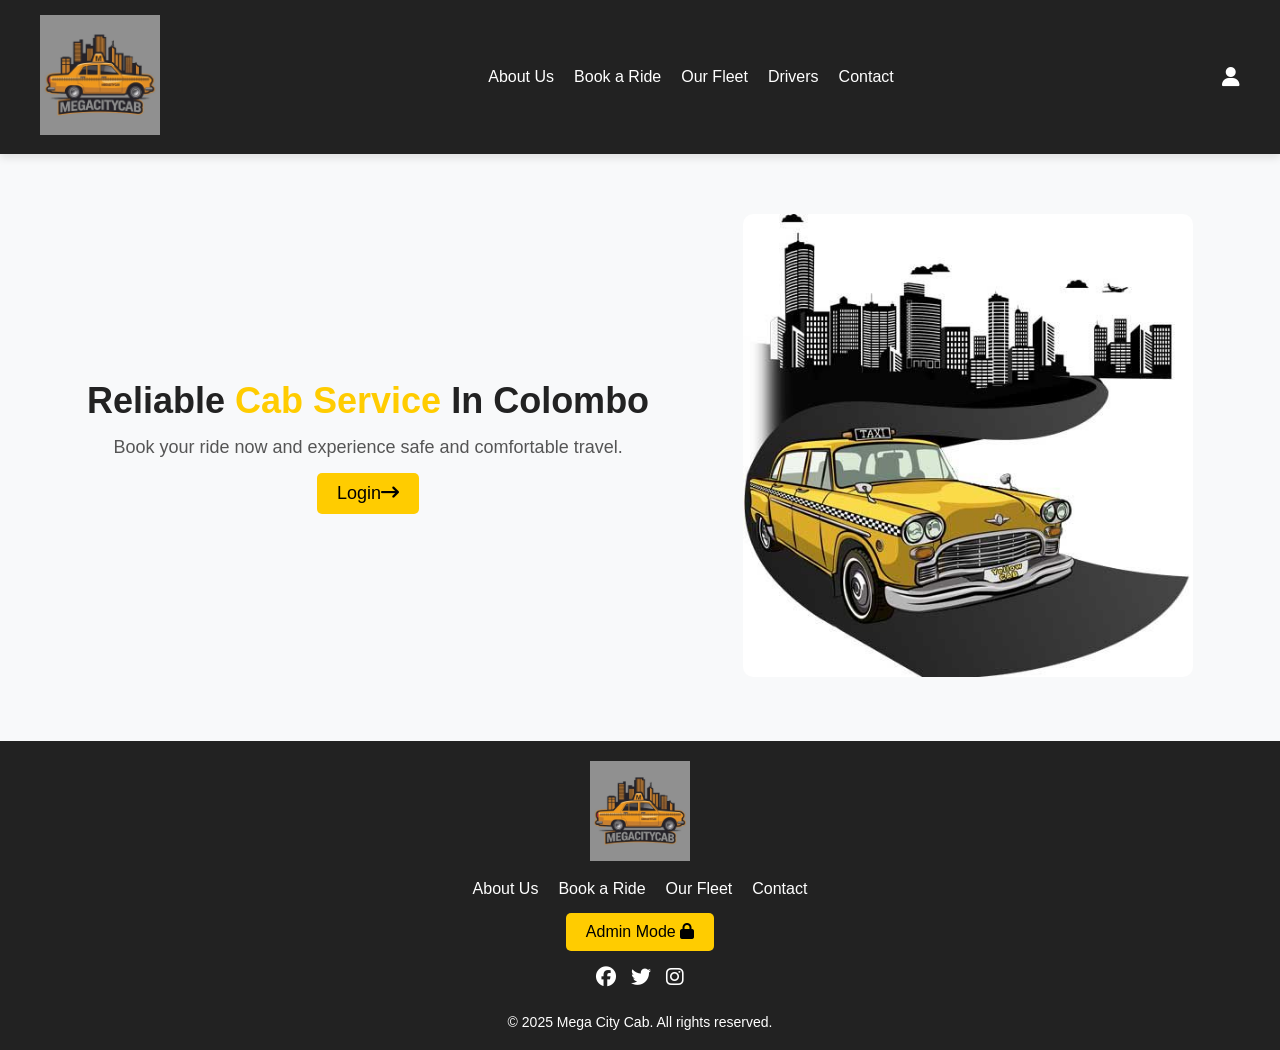
<file: web/index.html>
<!DOCTYPE html>
<html lang="en">
<head>
    <link rel="stylesheet" href="https://cdnjs.cloudflare.com/ajax/libs/font-awesome/6.5.2/css/all.min.css">
    <link rel="shortcut icon" href="IMAGES/Logo.png" type="image/x-icon">
    <meta charset="UTF-8">
    <meta http-equiv="X-UA-Compatible" content="IE=edge">
    <meta name="viewport" content="width=device-width, initial-scale=1.0">
    <title>Mega City Cab</title>
    <link rel="stylesheet" href="css/styles.css">
</head>
<body>

<header>
   <div class="header">
    <div class="logo">
        <img src="IMAGES/Logo.png" alt="Mega City Cab">
    </div>
    <div class="navbar">
        <ul>
            <a href="login.html"><li>About Us</li></a>
            <a href="login.html"><li>Book a Ride</li></a>
            <a href="login.html"><li>Our Fleet</li></a>
            <a href="login.html"><li>Drivers</li></a>
            <a href="login.html"><li>Contact</li></a>
        </ul>
    </div>
    <div class="icons">
        <ul>
            <a href="login.html">
                <li class="fa-solid fa-user" id="user"></li>
            </a>
        </ul>
    </div>
   </div>
</header>

<div class="home">
    <div class="main-slide">
        <div>
            <h1>Reliable <span>Cab Service</span> In Colombo</h1>
            <p>Book your ride now and experience safe and comfortable travel.</p>
            <a href="login.html">
                <button class="menu-btn">Login<i class="fa-solid fa-arrow-right-long"></i></button>
            </a>
        </div>
        <div>
            <img src="IMAGES/Home.jpg" alt="Taxi Service">
        </div>
    </div>
</div>

<footer>
    <div class="footer-container">
        <div class="footer-logo">
            <img src="IMAGES/Logo.png" alt="Mega City Cab">
        </div>
        <div class="footer-links">
            <ul>
                <li><a href="login.html">About Us</a></li>
                <li><a href="login.html">Book a Ride</a></li>
                <li><a href="login.html">Our Fleet</a></li>
                <li><a href="login.html">Contact</a></li>
            </ul>
        </div>
        <div class="footer-admin">
            <a href="adminlogin.html">
                <button class="admin-btn">Admin Mode <i class="fa-solid fa-lock"></i></button>
            </a>
        </div>
        <div class="footer-social">
            <a href="#"><i class="fa-brands fa-facebook"></i></a>
            <a href="#"><i class="fa-brands fa-twitter"></i></a>
            <a href="#"><i class="fa-brands fa-instagram"></i></a>
        </div>
        <p>&copy; 2025 Mega City Cab. All rights reserved.</p>
    </div>
</footer>

</body>
</html>
</file>
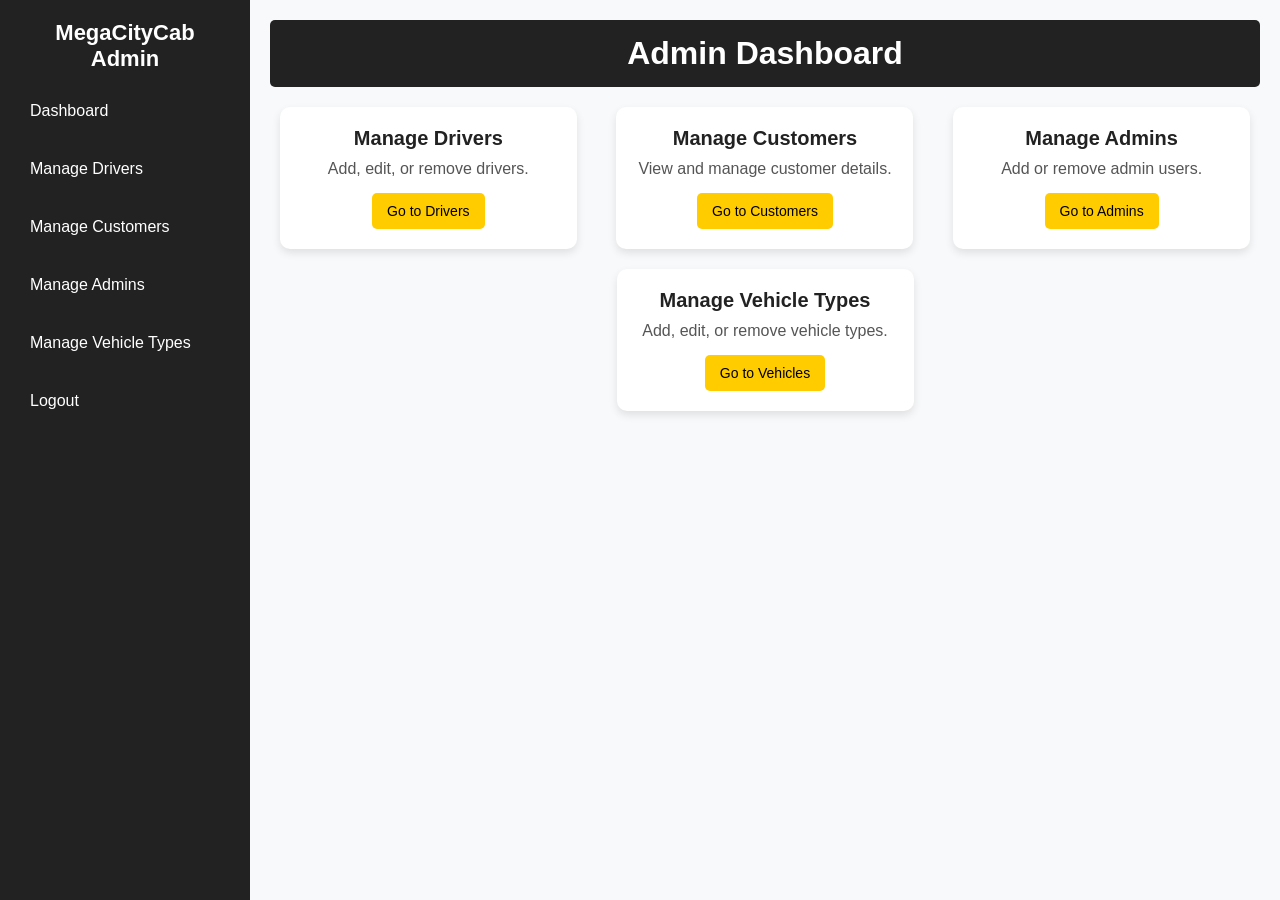
<file: web/admin.html>
<!DOCTYPE html>
<html lang="en">
<head>
    <meta charset="UTF-8">
    <meta name="viewport" content="width=device-width, initial-scale=1.0">
    <title>Admin Dashboard - MegaCityCab</title>
    <link rel="stylesheet" href="css/admin.css">
</head>
<body>
    <div class="sidebar">
        <h2>MegaCityCab Admin</h2>
        <ul>
            <li><a href="#">Dashboard</a></li>
            <li><a href="manage-driver.html">Manage Drivers</a></li>
            <li><a href="manage-customer.html">Manage Customers</a></li>
            <li><a href="manage-admin-login.html">Manage Admins</a></li>
            <li><a href="manage-vehicles.html">Manage Vehicle Types</a></li> <!-- New Option -->
            <li><a href="index.html">Logout</a></li>
        </ul>
    </div>
    
    <div class="main-content">
        <header>
            <h1>Admin Dashboard</h1>
        </header>
        <section class="cards">
            <div class="card">
                <h3>Manage Drivers</h3>
                <p>Add, edit, or remove drivers.</p>
                <a href="manage-driver.html">Go to Drivers</a>
            </div>
            <div class="card">
                <h3>Manage Customers</h3>
                <p>View and manage customer details.</p>
                <a href="manage-customer.html">Go to Customers</a>
            </div>
            <div class="card">
                <h3>Manage Admins</h3>
                <p>Add or remove admin users.</p>
                <a href="manage-admin-login.html">Go to Admins</a>
            </div>
            <div class="card">
                <h3>Manage Vehicle Types</h3>
                <p>Add, edit, or remove vehicle types.</p>
                <a href="manage-vehicles.html">Go to Vehicles</a> <!-- New Card -->
            </div>
        </section>
    </div>
</body>
</html>
</file>
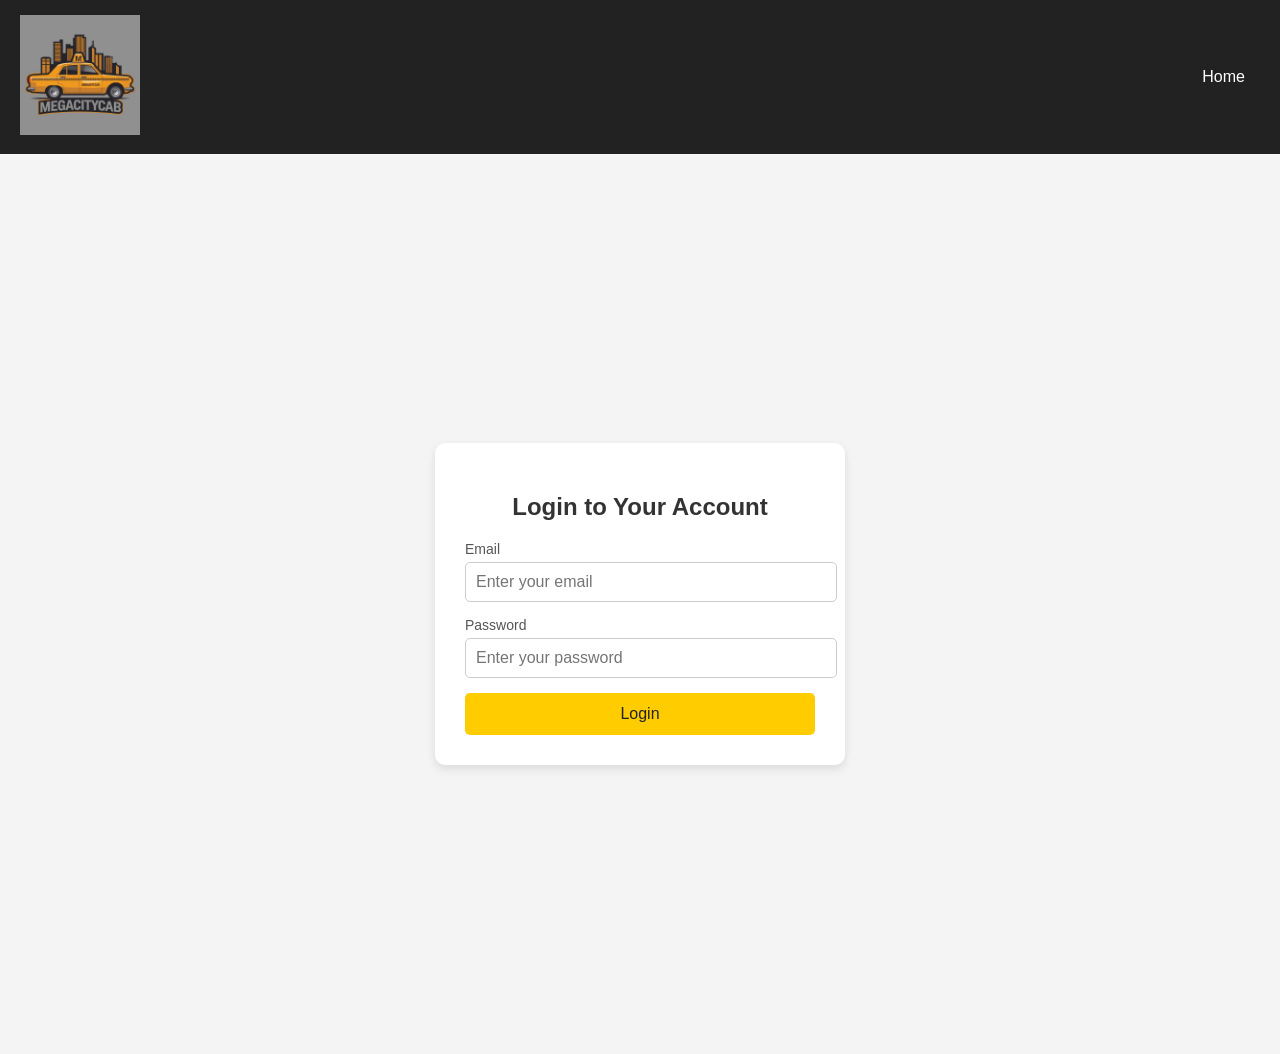
<file: web/adminlogin.html>
<!DOCTYPE html>
<html lang="en">
<head>
    <link rel="shortcut icon" href="IMAGES/Logo.png" type="image/x-icon">
    <meta charset="UTF-8">
    <meta name="viewport" content="width=device-width, initial-scale=1.0">
    <title>Login | Mega City Cab</title>
    <link rel="stylesheet" href="css/login.css">
</head>
<body>
    <header>
        <div class="logo">
            <img src="IMAGES/Logo.png" alt="Mega City Cab">
        </div>
        <nav class="navbar">
            <ul>
                <li><a href="index.html">Home</a></li>
            </ul>
        </nav>
    </header>
    <div class="login-container">
        <div class="login-form">
            <h2>Login to Your Account</h2>
            
            <form action="login" method="POST" id="loginForm">
                <div class="input-group">
                    <label for="email">Email</label>
                    <input type="email" id="email" name="email" placeholder="Enter your email" required>
                </div>

                <div class="input-group">
                    <label for="password">Password</label>
                    <input type="password" id="password" name="password" placeholder="Enter your password" required>
                </div>

                <button type="submit" class="login-btn">Login</button>
                
               
                <!-- Display error message if there is an error -->
                <div id="error-message" class="error-message" style="display: none;">Invalid email or password.</div>
            </form>
        </div>
    </div>

    <!-- Inline JavaScript for login validation and AJAX request -->
    <script>
document.getElementById('loginForm').addEventListener('submit', function(event) {
    event.preventDefault();

    const email = document.getElementById('email').value;
    const password = document.getElementById('password').value;

    if (email === "" || password === "") {
        document.getElementById('error-message').style.display = 'block';
        document.getElementById('error-message').innerText = 'Please fill out both fields.';
    } else {
        document.getElementById('error-message').style.display = 'none';

        const xhr = new XMLHttpRequest();
        xhr.open("POST", "adminlogin", true);
        xhr.setRequestHeader("Content-Type", "application/x-www-form-urlencoded");
        xhr.onreadystatechange = function() {
            if (xhr.readyState === 4 && xhr.status === 200) {
                console.log("Response from server: " + xhr.responseText);
                if (xhr.responseText.trim() === 'success') {
                    window.location.href = "admin.html";
                } else {
                    document.getElementById('error-message').style.display = 'block';
                    document.getElementById('error-message').innerText = 'Invalid email or password.';
                }
            }
        };
        xhr.send("email=" + encodeURIComponent(email) + "&password=" + encodeURIComponent(password));
    }
});
    </script>
</body>
</html>
</file>
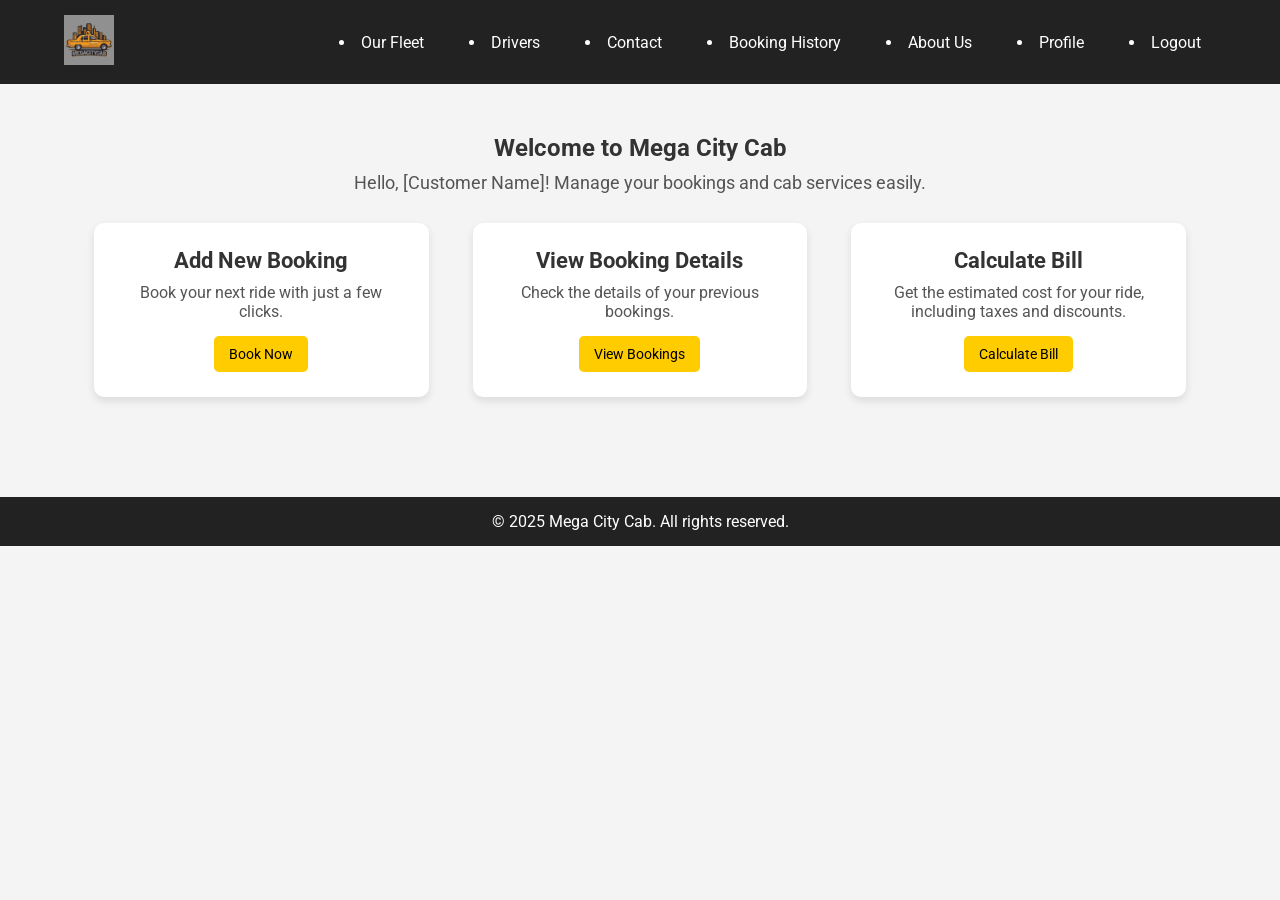
<file: web/home.html>
<!DOCTYPE html>
<html lang="en">
<head>
    <meta charset="UTF-8">
    <meta name="viewport" content="width=device-width, initial-scale=1.0">
    <title>Customer Home - Mega City Cab</title>
    <link href="https://fonts.googleapis.com/css2?family=Roboto:wght@400;500&display=swap" rel="stylesheet">
    <link rel="stylesheet" href="css/home.css">
</head>
<body>

    <!-- Header Section -->
    <header>
        <div class="container">
            <div class="logo">
                <img src="IMAGES/Logo.png" alt="Mega City Cab Logo">
            </div>
            <div class="header-links">
            
            <a href="#"><li>Our Fleet</li></a>
            <a href="#"><li>Drivers</li></a>
            <a href="#"><li>Contact</li></a>
            <a href="#"><li>Booking History</li></a>
            <a href="#"><li>About Us</li></a>
            <a href="#"><li>Profile</li></a>
            <a href="index.html"><li>Logout</li></a>
            </div>
        </div>
    </header>

    <!-- Main Content Section -->
    <section class="main-content">
        <div class="container">
            <h1>Welcome to Mega City Cab</h1>
            <p class="welcome-message">Hello, [Customer Name]! Manage your bookings and cab services easily.</p>
            
            <div class="service-options">
                <div class="service-option">
                    <h2>Add New Booking</h2>
                    <p>Book your next ride with just a few clicks.</p>
                    <a href="booking.html" class="button">Book Now</a>
                </div>

                <div class="service-option">
                    <h2>View Booking Details</h2>
                    <p>Check the details of your previous bookings.</p>
                    <a href="view-booking.html" class="button">View Bookings</a>
                </div>

                <div class="service-option">
                    <h2>Calculate Bill</h2>
                    <p>Get the estimated cost for your ride, including taxes and discounts.</p>
                    <a href="calculate-bill.html" class="button">Calculate Bill</a>
                </div>
            </div>
        </div>
    </section>

    <!-- Footer Section -->
    <footer>
        <div class="container">
            <p>&copy; 2025 Mega City Cab. All rights reserved.</p>
        </div>
    </footer>

</body>
</html>
</file>
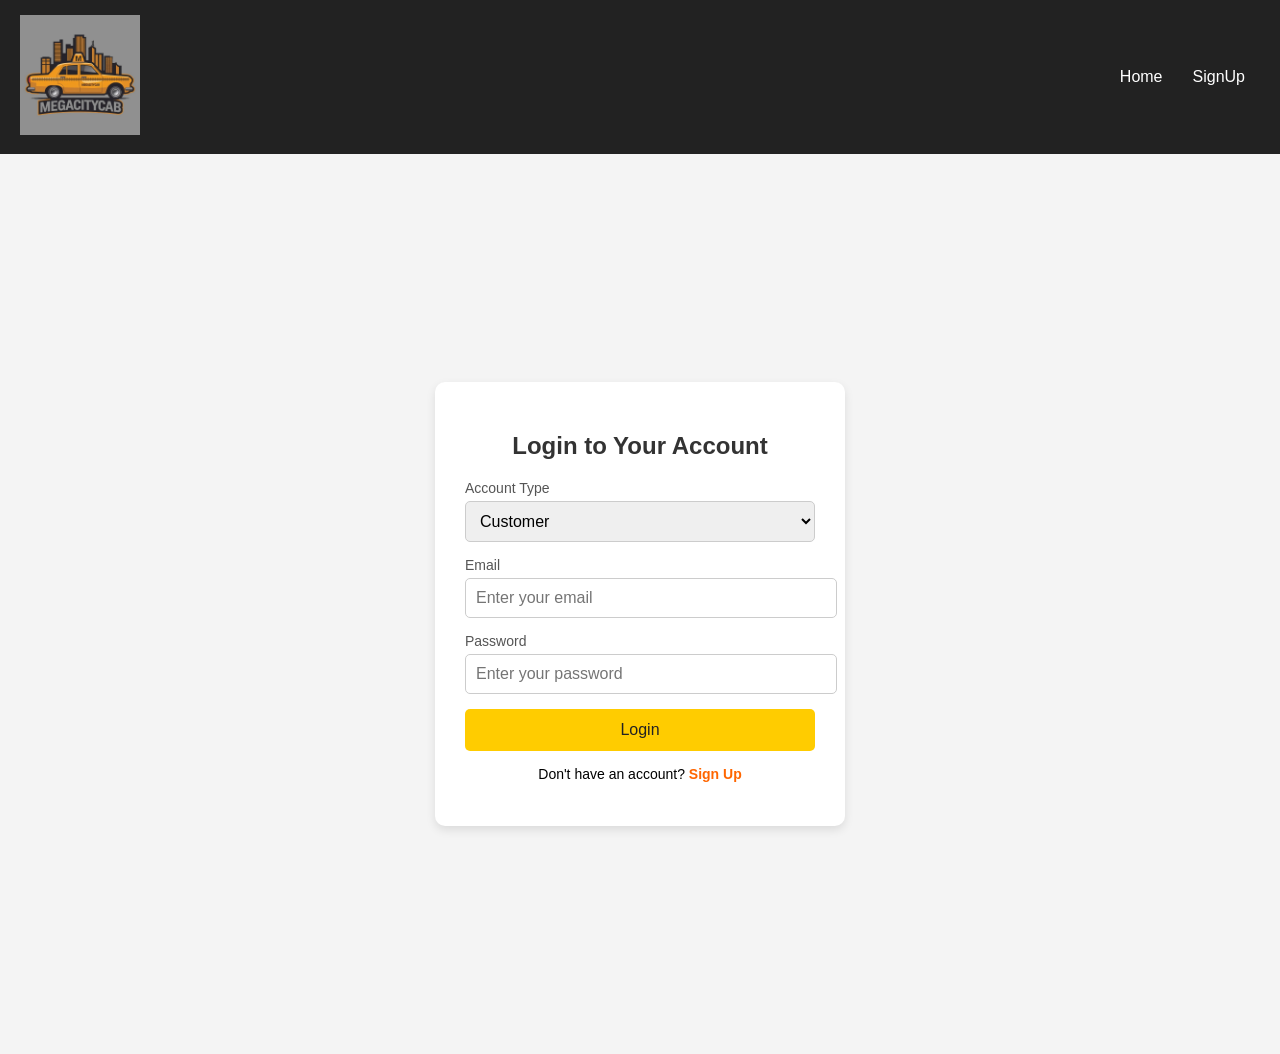
<file: web/login.html>
<!DOCTYPE html>
<html lang="en">
<head>
    <link rel="shortcut icon" href="IMAGES/Logo.png" type="image/x-icon">
    <meta charset="UTF-8">
    <meta name="viewport" content="width=device-width, initial-scale=1.0">
    <title>Login | Mega City Cab</title>
    <link rel="stylesheet" href="css/login.css">
</head>
<body>
    <header>
        <div class="logo">
            <img src="IMAGES/Logo.png" alt="Mega City Cab">
        </div>
        <nav class="navbar">
            <ul>
                <li><a href="index.html">Home</a></li>
                <li><a href="signup.html">SignUp</a></li>
            </ul>
        </nav>
    </header>
    <div class="login-container">
        <div class="login-form">
            <h2>Login to Your Account</h2>
            
            <form action="login" method="POST" id="loginForm">
                <div class="input-group">
                    <label for="accountType">Account Type</label>
                    <select id="accountType" name="accountType" required>
                        <option value="customer">Customer</option>
                        <option value="driver">Driver</option>
                    </select>
                </div>
                
                <div class="input-group">
                    <label for="email">Email</label>
                    <input type="email" id="email" name="email" placeholder="Enter your email" required>
                </div>

                <div class="input-group">
                    <label for="password">Password</label>
                    <input type="password" id="password" name="password" placeholder="Enter your password" required>
                </div>

                <button type="submit" class="login-btn">Login</button>
                
                <div class="signup-link">
                    <p>Don't have an account? <a href="signup.html">Sign Up</a></p>
                </div>
                 <div id="error-message" class="error-message" style="display: none;">Invalid email or password.</div>
                
              
            </form>
        </div>
    </div>
    
</body>
</html>
</file>
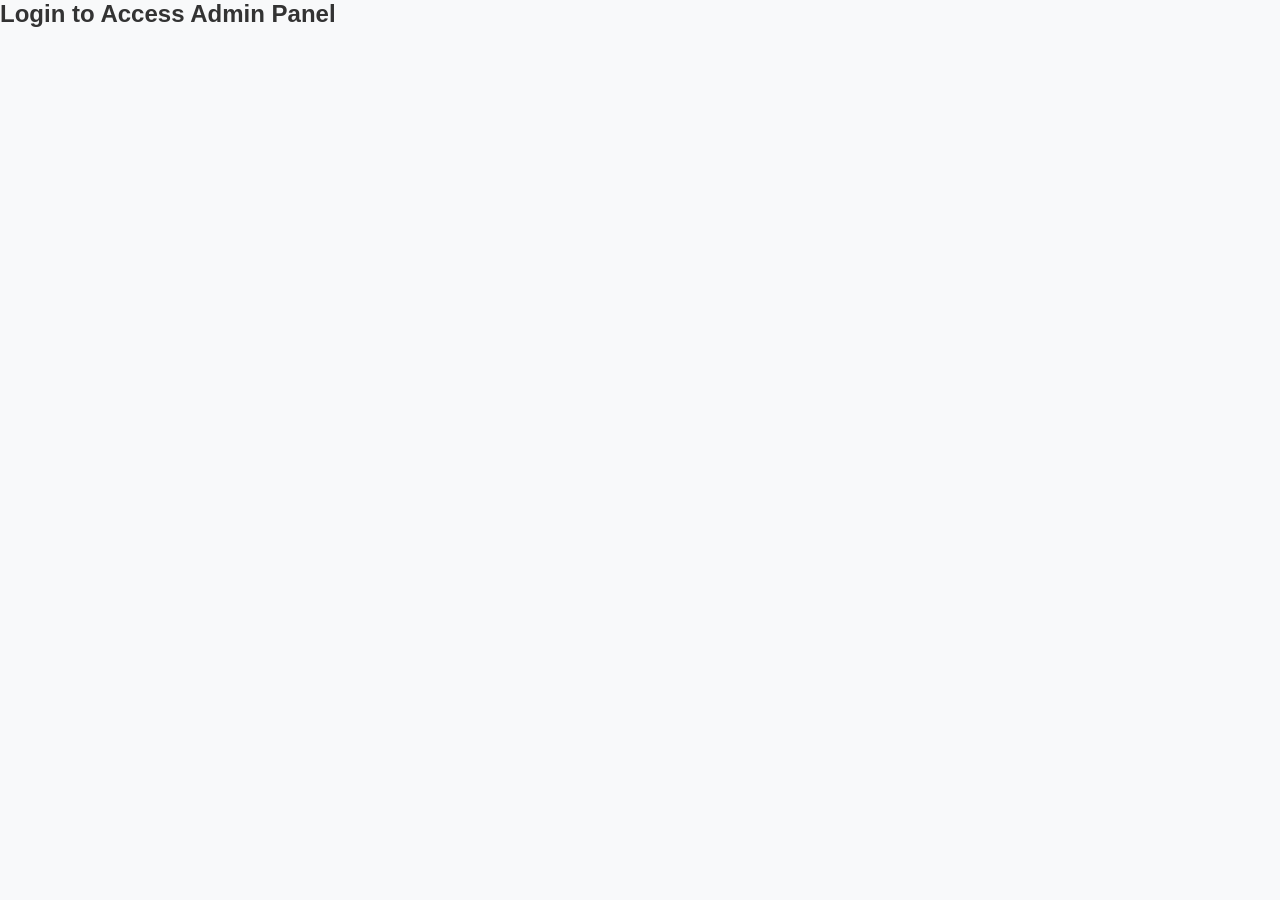
<file: web/manage-admin-login.html>
<!DOCTYPE html>
<html lang="en">
<head>
    <meta charset="UTF-8">
    <meta name="viewport" content="width=device-width, initial-scale=1.0">
    <title>Login - MegaCityCab</title>
    <link rel="stylesheet" href="css/admin.css">
    <script>
        function checkLogin() {
            const username = prompt("Please enter your admin username:");
            const password = prompt("Please enter your admin password:");

            // You can validate the credentials here with backend AJAX or another way.
            if (username === "admin" && password === "password123") {
                window.location.href = "manage-admin.html"; // Redirect to Manage Admin page if valid credentials
            } else {
                alert("Incorrect username or password!");
            }
        }
        window.onload = checkLogin;
    </script>
</head>
<body>
    <div>
        <h2>Login to Access Admin Panel</h2>
    </div>
</body>
</html>
</file>
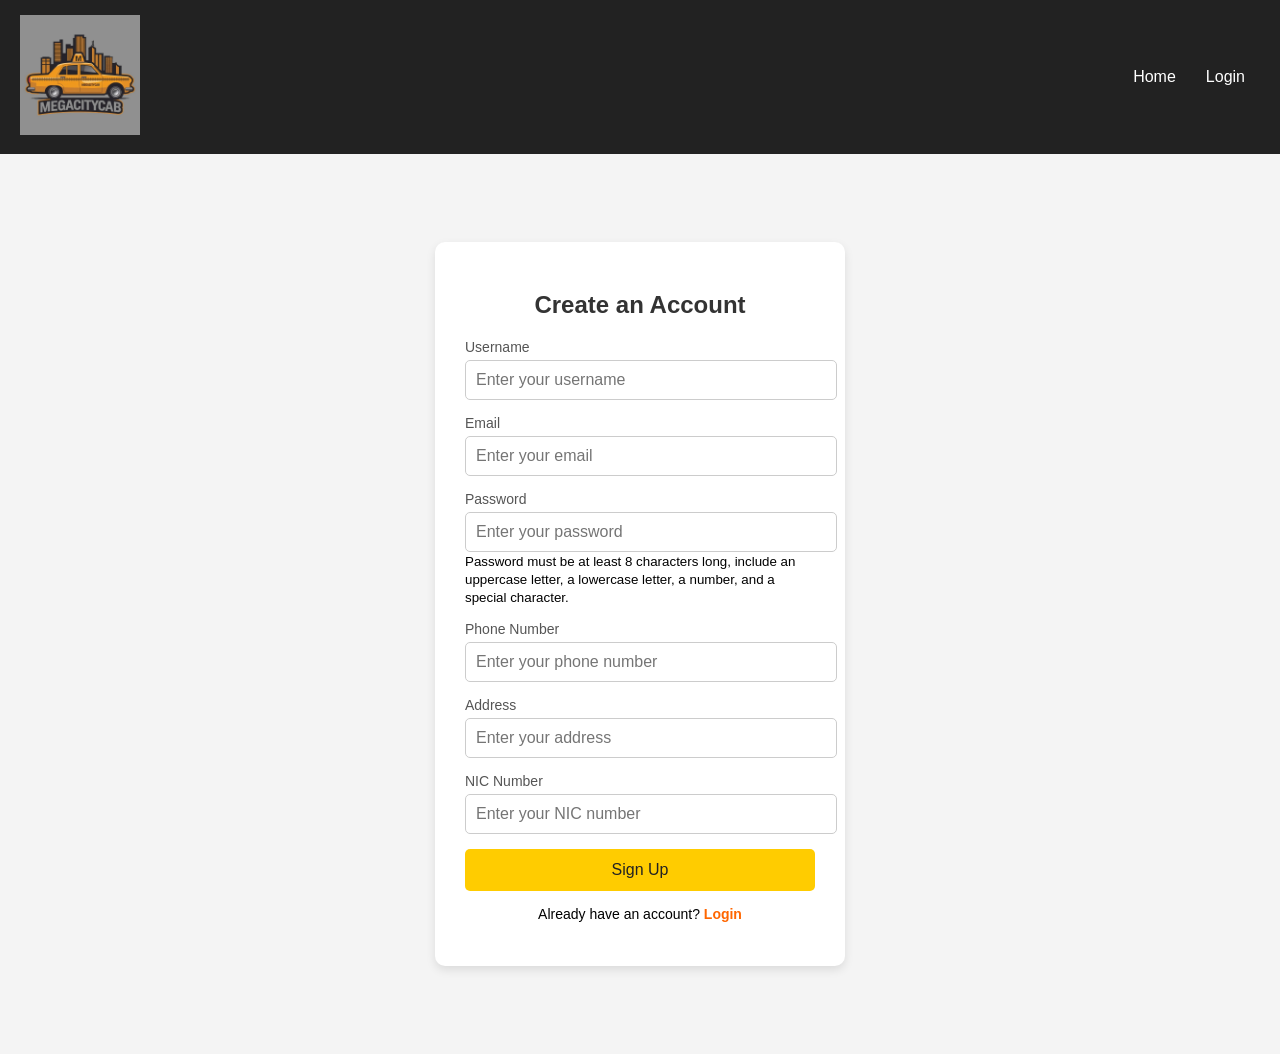
<file: web/signup.html>
<!DOCTYPE html>
<html lang="en">
<head>
    <link rel="shortcut icon" href="IMAGES/Logo.png" type="image/x-icon">
    <meta charset="UTF-8">
    <meta name="viewport" content="width=device-width, initial-scale=1.0">
    <title>Signup | Mega City Cab</title>
    <link rel="stylesheet" href="css/signup.css">
</head>
<body>
    <header>
        <div class="logo">
            <img src="IMAGES/Logo.png" alt="Mega City Cab">
        </div>
        <nav class="navbar">
            <ul>
                <li><a href="index.html">Home</a></li>
                <li><a href="login.html">Login</a></li>
            </ul>
        </nav>
    </header>

    <div class="signup-container">
        <div class="signup-form">
            <h2>Create an Account</h2>
            
            <form action="signup" method="POST" id="signupForm">
                <div class="input-group">
                    <label for="username">Username</label>
                    <input type="text" id="username" name="username" placeholder="Enter your username" required>
                </div>

                <div class="input-group">
                    <label for="email">Email</label>
                    <input type="email" id="email" name="email" placeholder="Enter your email" required>
                </div>

                <div class="input-group">
                    <label for="password">Password</label>
                    <input type="password" id="password" name="password" placeholder="Enter your password" required>
                    <small>Password must be at least 8 characters long, include an uppercase letter, a lowercase letter, a number, and a special character.</small>
                </div>

                <div class="input-group">
                    <label for="phone">Phone Number</label>
                    <input type="text" id="phone" name="phone" placeholder="Enter your phone number" required>
                </div>

                <div class="input-group">
                    <label for="address">Address</label>
                    <input type="text" id="address" name="address" placeholder="Enter your address" required>
                </div>

                <div class="input-group">
                    <label for="nic">NIC Number</label>
                    <input type="text" id="nic" name="nic" placeholder="Enter your NIC number" required>
                </div>

                <button type="submit" class="signup-btn">Sign Up</button>

                <div class="login-link">
                    <p>Already have an account? <a href="login.html">Login</a></p>
                </div>
            </form>
        </div>
    </div>


</body>
</html>
</file>
<file: web/css/styles.css>
/* General Styles */
* {
    margin: 0;
    padding: 0;
    box-sizing: border-box;
    font-family: 'Arial', sans-serif;
}

body {
    background-color: #f8f9fa;
    color: #333;
}

/* Header Section */
.header {
    display: flex;
    align-items: center;
    justify-content: space-between;
    background-color: #222;
    padding: 15px 40px;
    box-shadow: 0px 4px 8px rgba(0, 0, 0, 0.1);
}

.logo img {
    width: 120px;
}

.navbar ul {
    list-style: none;
    display: flex;
    gap: 20px;
}

.navbar ul a {
    text-decoration: none;
    color: white;
    font-size: 16px;
    transition: 0.3s;
}

.navbar ul a:hover {
    color: #ffcc00;
}

.icons ul {
    list-style: none;
}

.icons li {
    color: white;
    font-size: 20px;
    cursor: pointer;
    transition: 0.3s;
}

.icons li:hover {
    color: #ffcc00;
}

/* Home Section */
.home {
    display: flex;
    justify-content: center;
    align-items: center;
    padding: 60px 20px;
    text-align: center;
}

.main-slide {
    display: flex;
    align-items: center;
    justify-content: space-around;
    max-width: 1200px;
    width: 100%;
}

.main-slide h1 {
    font-size: 36px;
    color: #222;
}

.main-slide h1 span {
    color: #ffcc00;
}

.main-slide p {
    font-size: 18px;
    margin: 15px 0;
    color: #555;
}

.menu-btn {
    background-color: #ffcc00;
    border: none;
    padding: 10px 20px;
    font-size: 18px;
    cursor: pointer;
    transition: 0.3s;
    border-radius: 5px;
}

.menu-btn:hover {
    background-color: #e6b800;
}

.main-slide img {
    width: 450px;
    max-width: 100%;
    border-radius: 10px;
}

/* Footer Section */
footer {
    background-color: #222;
    color: white;
    padding: 20px 40px;
    text-align: center;
}

.footer-container {
    display: flex;
    flex-direction: column;
    align-items: center;
    gap: 15px;
}

.footer-logo img {
    width: 100px;
}

.footer-links ul {
    list-style: none;
    display: flex;
    gap: 20px;
}

.footer-links a {
    text-decoration: none;
    color: white;
    font-size: 16px;
    transition: 0.3s;
}

.footer-links a:hover {
    color: #ffcc00;
}

.admin-btn {
    background-color: #ffcc00;
    border: none;
    padding: 10px 20px;
    font-size: 16px;
    cursor: pointer;
    transition: 0.3s;
    border-radius: 5px;
}

.admin-btn:hover {
    background-color: #e6b800;
}

.footer-social {
    display: flex;
    gap: 15px;
}

.footer-social a {
    color: white;
    font-size: 20px;
    transition: 0.3s;
}

.footer-social a:hover {
    color: #ffcc00;
}

footer p {
    margin-top: 10px;
    font-size: 14px;
}

/* Responsive Design */
@media (max-width: 768px) {
    .header {
        flex-direction: column;
        text-align: center;
        padding: 20px;
    }

    .navbar ul {
        flex-direction: column;
        gap: 10px;
    }

    .main-slide {
        flex-direction: column;
        text-align: center;
    }

    .main-slide img {
        width: 80%;
        margin-top: 20px;
    }
}
</file>
<file: web/css/admin.css>
/* General Styles */
* {
    margin: 0;
    padding: 0;
    box-sizing: border-box;
    font-family: 'Arial', sans-serif;
}

body {
    display: flex;
    height: 100vh;
    background-color: #f8f9fa;
    color: #333;
}

/* Sidebar */
.sidebar {
    width: 250px;
    height: 100vh;
    background-color: #222;
    color: white;
    padding: 20px;
    position: fixed;
    left: 0;
    top: 0;
}

.sidebar h2 {
    text-align: center;
    margin-bottom: 20px;
    font-size: 22px;
}

.sidebar ul {
    list-style: none;
    padding: 0;
}

.sidebar ul li {
    margin: 20px 0;
}

.sidebar ul li a {
    text-decoration: none;
    color: white;
    display: block;
    padding: 10px;
    font-size: 16px;
    transition: 0.3s;
    border-radius: 5px;
}

.sidebar ul li a:hover {
    background-color: #ffcc00;
    color: black;
}

/* Main Content */
.main-content {
    margin-left: 250px;
    padding: 20px;
    width: calc(100% - 250px);
}

header h1 {
    background-color: #222;
    color: white;
    padding: 15px;
    text-align: center;
    border-radius: 5px;
}

/* Dashboard Cards */
.cards {
    display: flex;
    justify-content: space-around;
    margin-top: 20px;
    flex-wrap: wrap;
    gap: 20px;
}

.card {
    background-color: white;
    padding: 20px;
    border-radius: 10px;
    box-shadow: 0px 4px 8px rgba(0, 0, 0, 0.1);
    text-align: center;
    width: 30%;
    transition: 0.3s;
}

.card:hover {
    box-shadow: 0px 6px 12px rgba(0, 0, 0, 0.15);
}

.card h3 {
    font-size: 20px;
    margin-bottom: 10px;
    color: #222;
}

.card p {
    font-size: 16px;
    color: #555;
    margin-bottom: 15px;
}

.card a {
    text-decoration: none;
    background-color: #ffcc00;
    color: black;
    padding: 10px 15px;
    display: inline-block;
    border-radius: 5px;
    font-size: 14px;
    transition: 0.3s;
}

.card a:hover {
    background-color: #e6b800;
}

/* Responsive Design */
@media (max-width: 1024px) {
    .cards {
        flex-direction: column;
        align-items: center;
    }

    .card {
        width: 80%;
    }
}

@media (max-width: 768px) {
    .sidebar {
        width: 200px;
    }
    
    .main-content {
        margin-left: 200px;
        width: calc(100% - 200px);
    }

    .cards {
        flex-direction: column;
        gap: 20px;
    }

    .card {
        width: 100%;
    }
}

@media (max-width: 480px) {
    .sidebar {
        width: 100%;
        height: auto;
        position: relative;
    }

    .main-content {
        margin-left: 0;
        width: 100%;
    }
}
</file>
<file: web/css/login.css>
/* General styles */
body {
    font-family: Arial, sans-serif;
    margin: 0;
    padding: 0;
    background-color: #f4f4f4;
}

/* Header styles */
header {
    display: flex;
    justify-content: space-between;
    align-items: center;
    background-color: #222;
    padding: 15px 20px;
}

.logo img {
    width: 120px;
}

.navbar ul {
    list-style: none;
    padding: 0;
    margin: 0;
    display: flex;
}

.navbar ul li {
    margin: 0 15px;
}

.navbar ul li a {
    color: white;
    text-decoration: none;
    font-size: 16px;
    transition: 0.3s;
}

.navbar ul li a:hover {
    color: #ffcc00;
}

/* Login container */
.login-container {
    display: flex;
    justify-content: center;
    align-items: center;
    height: 100vh;
}

.login-form {
    background: white;
    padding: 30px;
    border-radius: 10px;
    box-shadow: 0px 4px 10px rgba(0, 0, 0, 0.1);
    width: 350px;
    text-align: center;
}

.login-form h2 {
    margin-bottom: 20px;
    color: #333;
}

.input-group {
    margin-bottom: 15px;
    text-align: left;
}

.input-group label {
    display: block;
    font-size: 14px;
    color: #555;
    margin-bottom: 5px;
}

.input-group input, .input-group select {
    width: 100%;
    padding: 10px;
    border: 1px solid #ccc;
    border-radius: 5px;
    font-size: 16px;
}

.login-btn {
    width: 100%;
    background-color: #ffcc00;
    color: #222;
    border: none;
    padding: 12px;
    font-size: 16px;
    cursor: pointer;
    border-radius: 5px;
    transition: 0.3s;
}

.login-btn:hover {
    background-color: #e6b800;
}

.signup-link p {
    margin-top: 15px;
    font-size: 14px;
}

.signup-link a {
    color: #ff6600;
    text-decoration: none;
    font-weight: bold;
}

.signup-link a:hover {
    text-decoration: underline;
}
</file>
<file: web/css/home.css>
/* General Styles */
* {
    margin: 0;
    padding: 0;
    box-sizing: border-box;
    font-family: 'Roboto', sans-serif;
}

body {
    background-color: #f4f4f4;
    color: #333;
}

/* Container */
.container {
    width: 90%;
    max-width: 1200px;
    margin: auto;
}

/* Header */
header {
    background-color: #222;
    color: white;
    padding: 15px 0;
}

header .container {
    display: flex;
    align-items: center;
    justify-content: space-between;
}

.logo img {
    height: 50px;
}

.header-links {
    display: flex;
    gap: 15px;
}

.header-links a {
    text-decoration: none;
    color: white;
    font-size: 16px;
    padding: 10px 15px;
    transition: 0.3s;
}

.header-links a:hover {
    background-color: #ffcc00;
    color: black;
    border-radius: 5px;
}

/* Main Content */
.main-content {
    text-align: center;
    padding: 50px 20px;
}

.welcome-message {
    font-size: 18px;
    margin: 10px 0 30px;
    color: #555;
}

/* Service Options */
.service-options {
    display: flex;
    justify-content: space-around;
    flex-wrap: wrap;
    gap: 20px;
}

.service-option {
    background-color: white;
    padding: 25px;
    border-radius: 10px;
    box-shadow: 0 4px 8px rgba(0, 0, 0, 0.1);
    text-align: center;
    width: 30%;
    transition: 0.3s;
}

.service-option h2 {
    font-size: 22px;
    margin-bottom: 10px;
}

.service-option p {
    font-size: 16px;
    color: #555;
    margin-bottom: 15px;
}

.button {
    display: inline-block;
    text-decoration: none;
    background-color: #ffcc00;
    color: black;
    padding: 10px 15px;
    font-size: 14px;
    border-radius: 5px;
    transition: 0.3s;
}

.button:hover {
    background-color: #e6b800;
}

/* Footer */
footer {
    background-color: #222;
    color: white;
    text-align: center;
    padding: 15px 0;
    margin-top: 50px;
}

/* Responsive Design */
@media (max-width: 1024px) {
    .service-options {
        flex-direction: column;
        align-items: center;
    }

    .service-option {
        width: 80%;
    }
}

@media (max-width: 768px) {
    header .container {
        flex-direction: column;
        text-align: center;
    }

    .header-links {
        flex-wrap: wrap;
        justify-content: center;
        margin-top: 10px;
    }

    .service-option {
        width: 100%;
    }
}
;
</file>
<file: web/css/signup.css>
/* General styles */
body {
    font-family: Arial, sans-serif;
    margin: 0;
    padding: 0;
    background-color: #f4f4f4;
}

/* Header styles */
header {
    display: flex;
    justify-content: space-between;
    align-items: center;
    background-color: #222;
    padding: 15px 20px;
}

.logo img {
    width: 120px;
}

.navbar ul {
    list-style: none;
    padding: 0;
    margin: 0;
    display: flex;
}

.navbar ul li {
    margin: 0 15px;
}

.navbar ul li a {
    color: white;
    text-decoration: none;
    font-size: 16px;
    transition: 0.3s;
}

.navbar ul li a:hover {
    color: #ffcc00;
}

/* Signup container */
.signup-container {
    display: flex;
    justify-content: center;
    align-items: center;
    height: 100vh;
}

.signup-form {
    background: white;
    padding: 30px;
    border-radius: 10px;
    box-shadow: 0px 4px 10px rgba(0, 0, 0, 0.1);
    width: 350px;
    text-align: center;
}

.signup-form h2 {
    margin-bottom: 20px;
    color: #333;
}

.input-group {
    margin-bottom: 15px;
    text-align: left;
}

.input-group label {
    display: block;
    font-size: 14px;
    color: #555;
    margin-bottom: 5px;
}

.input-group input {
    width: 100%;
    padding: 10px;
    border: 1px solid #ccc;
    border-radius: 5px;
    font-size: 16px;
}

.signup-btn {
    width: 100%;
    background-color: #ffcc00;
    color: #222;
    border: none;
    padding: 12px;
    font-size: 16px;
    cursor: pointer;
    border-radius: 5px;
    transition: 0.3s;
}

.signup-btn:hover {
    background-color: #e6b800;
}

.login-link p {
    margin-top: 15px;
    font-size: 14px;
}

.login-link a {
    color: #ff6600;
    text-decoration: none;
    font-weight: bold;
}

.login-link a:hover {
    text-decoration: underline;
}
</file>
